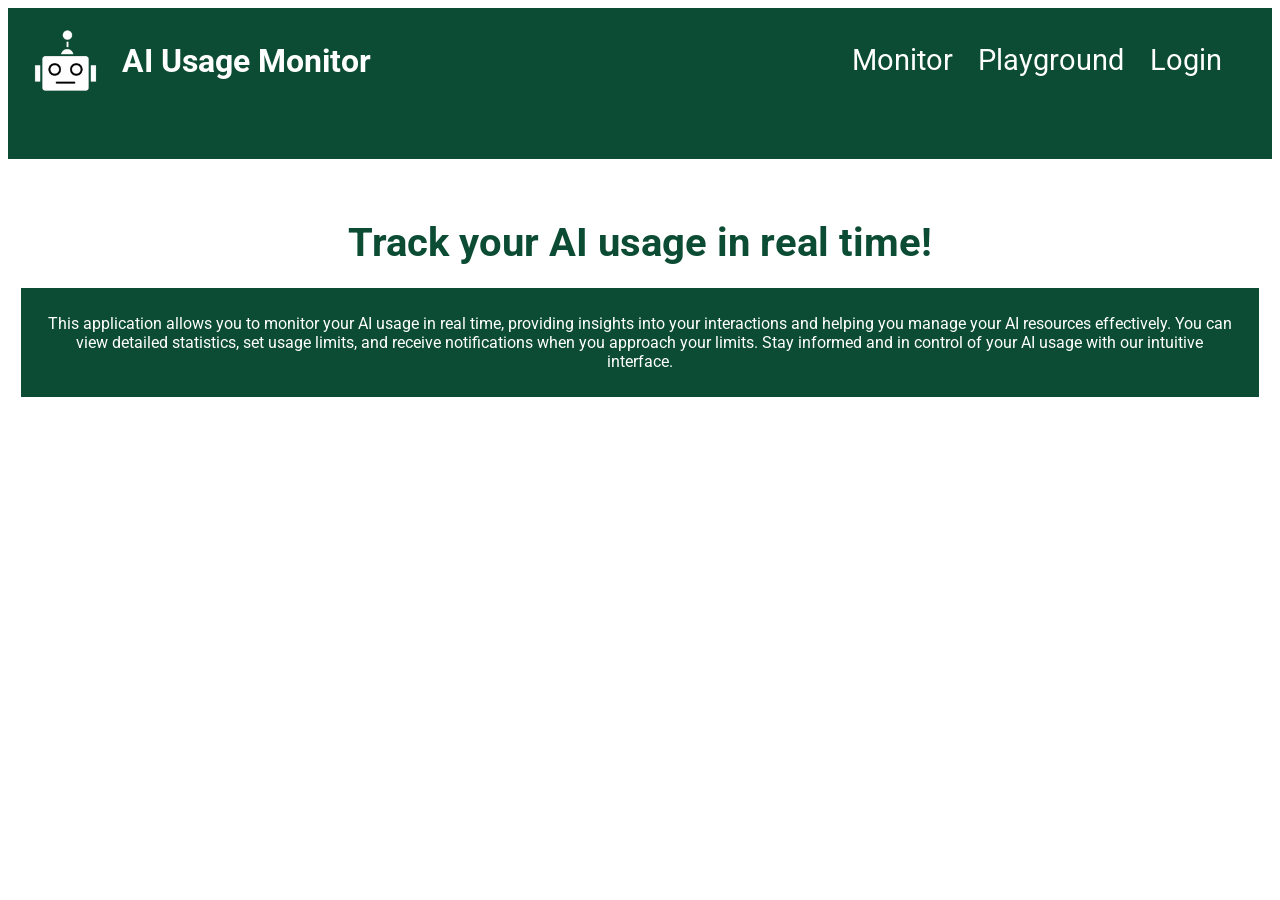
<file: src/frontend/index.html>
<html lang="en">
    <head>
        <title>AI Usage Monitor</title>
        <link href="main.css" rel="stylesheet">
        <meta name="viewport" content="width=device-width, initial-scale=1.0">
    </head>
    <body>
        <div class="topnavcontainer">
            <div class="image"> 
                <a href="index.html"><img style="vertical-align:middle" src="icon.png"></a>
            </div>  
            <div class="navGroup"> 
                <nav>
                    <a style="padding-right: 8%; padding-left: 0%;" class="tnb-nav-btn" href="monitor.html">Monitor</a> 
                    <a style="padding-right: 8%; padding-left: 0%;" class="tnb-nav-btn" href="playground.html">Playground</a>
                    <a style="padding-right: 8%; padding-left: 0%;" class="tnb-nav-btn" href="login.html">Login</a> 
                </nav>
               </div>
               <div class="text">
                <h1>AI Usage Monitor</h1>
            </div>
        </div>
        <h2 style="font-weight: bold;">Track your AI usage in real time!</h2>
        <p>
            This application allows you to monitor your AI usage in real time, providing insights into your interactions and helping you manage your AI resources effectively. You can view detailed statistics, set usage limits, and receive notifications when you approach your limits. Stay informed and in control of your AI usage with our intuitive interface.
        </p>
    </body>
</html>
</file>
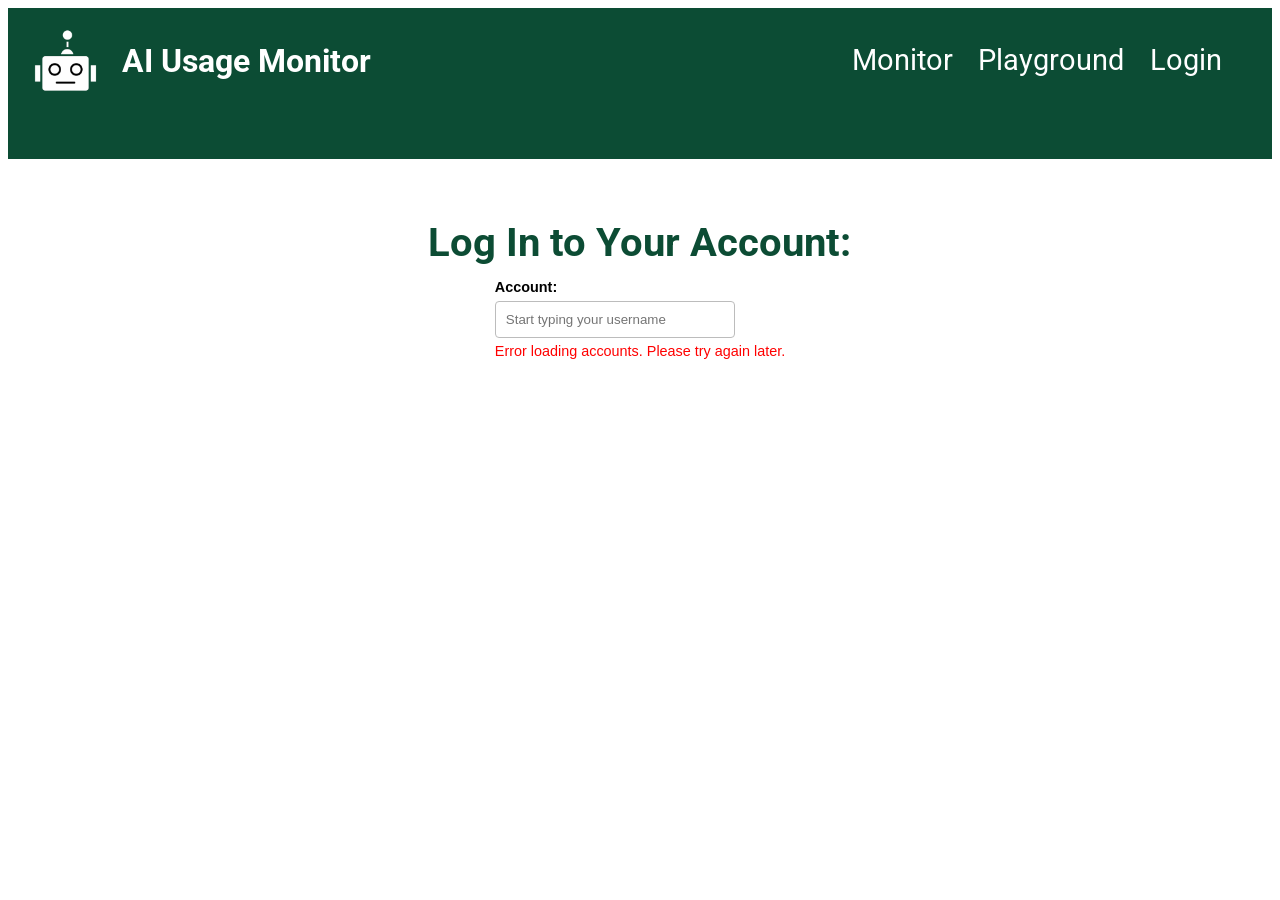
<file: src/frontend/admin.html>
<html lang="en">
    <head>
        <title>AI Usage Monitor</title>
        <link href="main.css" rel="stylesheet">
        <meta name="viewport" content="width=device-width, initial-scale=1.0">
        <style>
            /* Dynamic Responsive Data Table Styling */
            .table-container {
                margin: 30px 20px;
                overflow-x: auto;
                font-family: sans-serif;
            }
            .usage-table {
                width: 100%;
                border-collapse: collapse;
                margin-top: 15px;
                box-shadow: 0 2px 5px rgba(0,0,0,0.1);
            }
            .usage-table th, .usage-table td {
                border: 1px solid #ddd;
                padding: 12px 15px;
                text-align: left;
            }
            .usage-table th {
                background-color: #f4f4f4;
                font-weight: bold;
                color: #333;
            }
            .usage-table tr:nth-child(even) {
                background-color: #f9f9f9;
            }
            .usage-table tr:hover {
                background-color: #f1f1f1;
            }
        </style>
    </head>
    <body>
        <div class="topnavcontainer">
            <div class="image"> 
                <a href="index.html"><img style="vertical-align:middle" src="icon.png"></a>
            </div>
            <div class="navGroup"> 
                <nav>
                    <a style="padding-right: 8%; padding-left: 0%;" class="tnb-nav-btn" href="monitor.html">Monitor</a> 
                    <a style="padding-right: 8%; padding-left: 0%;" class="tnb-nav-btn" href="playground.html">Playground</a>
                    <a style="padding-right: 8%; padding-left: 0%;" class="tnb-nav-btn" href="login.html">Login</a> 
                </nav>
               </div>
               <div class="text">
                <h1>AI Usage Monitor</h1>
            </div>  
        </div>

        <h2 style="font-weight: bold; margin-left: 20px; margin-top: 20px;">Total student usage this month</h2>
        <h3 style="font-weight: bold; margin-left: 20px;">Years 7-10</h3>
    
        <div class="overall-data">
            <div class="box">
                <span class="box-heading">Messages Sent</span><br/>
                <span class="box-value" id="messages-sent">...</span>
            </div>
            <div class="box">
                <span class="box-heading">Tokens Used</span><br/>
                <span class="box-value" id="tokens-used">...</span>
            </div>
            <div class="box">
                <span class="box-heading">Basic Model Prompts</span><br/>
                <span class="box-value" id="basic-model-used">...</span>
            </div>
            <div class="box">
                <span class="box-heading">Pro Model Prompts</span><br/>
                <span class="box-value" id="pro-model-used">...</span>
            </div>
            <div class="box">
                <span class="box-heading">Total Cost</span><br/>
                <span class="box-value" id="message-cost">...</span>
            </div>
            <div class="box">
                <span class="box-heading">Cost/1k tokens</span><br/>
                <span class="box-value" id="average-cost">...</span>
            </div>
        </div>

        <!-- Student-by-Student Live Data Rows Table -->
        <div class="table-container">
            <h2 style="font-weight: bold;">Student-by-Student Breakdowns</h2>
            <table class="usage-table" id="studentUsageTable">
                <thead>
                    <tr>
                        <th>Student ID</th>
                        <th>Username</th>
                        <th>Messages Sent</th>
                        <th>Total Tokens</th>
                        <th>Basic Prompts</th>
                        <th>Pro Prompts</th>
                        <th>Total Cost</th>
                    </tr>
                </thead>
                <tbody>
                    <tr>
                        <td colspan="7" style="text-align: center;">Loading student-by-student records...</td>
                    </tr>
                </tbody>
            </table>
        </div>

       <script>
    // 1. Retrieve the session payload from localStorage
    const sessionData = localStorage.getItem('currentUser');
    
    // 2. Enforce authentication safeguard context
    if (!sessionData) {
        alert('Please log in first.');
        window.location.href = 'login.html';
    }

    const currentUser = JSON.parse(sessionData);

    if (currentUser.id != 1) {
        alert('Redirecting to studentside');
        window.location.href = 'monitor.html';
    }

    async function loadUsageData() {
        try {
            const response = await fetch(`http://127.0.0.1:8000/students`);
            
            if (!response.ok) {
                throw new Error('Could not fetch student usage details');
            }

            const data = await response.json();
            
            // Extract the list of students array from the response object
            const studentsList = data.students || [];

            // Initialize global accumulators across ALL students for top summary cards
            let grandTotalMessages = 0;
            let grandTotalTokens = 0;
            let grandTotalBasic = 0;
            let grandTotalPro = 0;
            let grandTotalCost = 0;

            const tbody = document.querySelector('#studentUsageTable tbody');
            tbody.innerHTML = ''; // Wipe loading placeholder

            if (studentsList.length === 0) {
                tbody.innerHTML = `<tr><td colspan="7" style="text-align:center;">No student logs tracked this month.</td></tr>`;
                return;
            }

            // Loop and build custom table row length matching the explicit number of fetched students
            studentsList.forEach(student => {
                
                // Extract metrics safely for this individual student
                const tokenUsage = student.token_usage || {};
                const userMessages = (tokenUsage.user && tokenUsage.user.all) ? tokenUsage.user.all.length : 0;
                const rawTokens = tokenUsage.raw_tokens || 0;
                const studentCost = tokenUsage.cost || 0;

                // Extract basic and pro user prompt array counts from models_usage
                const modelsUsage = student.models_usage || {};
                const basicPrompts = (modelsUsage.basic && modelsUsage.basic.user && modelsUsage.basic.user.all) ? modelsUsage.basic.user.all.length : 0;
                const proPrompts = (modelsUsage.pro && modelsUsage.pro.user && modelsUsage.pro.user.all) ? modelsUsage.pro.user.all.length : 0;

                // Aggregate towards overall overview totals
                grandTotalMessages += userMessages;
                grandTotalTokens += rawTokens;
                grandTotalBasic += basicPrompts;
                grandTotalPro += proPrompts;
                grandTotalCost += studentCost;

                // Create a standard table row item for this student record
                const row = document.createElement('tr');
                row.innerHTML = `
                    <td>${student.id}</td>
                    <td><strong>${student.user_name}</strong></td>
                    <td>${userMessages}</td>
                    <td>${rawTokens.toLocaleString()}</td>
                    <td>${basicPrompts}</td>
                    <td>${proPrompts}</td>
                    <td>$${studentCost.toFixed(4)}</td>
                `;
                tbody.appendChild(row);
            });

            // Update top metric boxes with unified data
            document.getElementById('messages-sent').innerText = grandTotalMessages.toLocaleString();
            document.getElementById('tokens-used').innerText = grandTotalTokens.toLocaleString();
            document.getElementById('basic-model-used').innerText = grandTotalBasic.toLocaleString();
            document.getElementById('pro-model-used').innerText = grandTotalPro.toLocaleString();
            document.getElementById('message-cost').innerText = `$${grandTotalCost.toFixed(4)}`;
            document.getElementById('average-cost').innerText = (grandTotalCost/(grandTotalTokens/1000)).toFixed(4);

        } catch (error) {
            console.error("Error connecting to backend API:", error);
            document.getElementById('messages-sent').innerText = 'Err';
            document.getElementById('tokens-used').innerText = 'Err';
            document.getElementById('basic-model-used').innerText = 'Err';
            document.getElementById('pro-model-used').innerText = 'Err';
            document.getElementById('message-cost').innerText = 'Err';
            document.getElementById('average-cost').innerText = 'Err';
            
            const tbody = document.querySelector('#studentUsageTable tbody');
            tbody.innerHTML = `<tr><td colspan="7" style="text-align:center; color:red;">Failed to build data rows due to API error.</td></tr>`;
        }
    }
    window.addEventListener('DOMContentLoaded', loadUsageData);
    </script>
    </body>
</html>
</file>
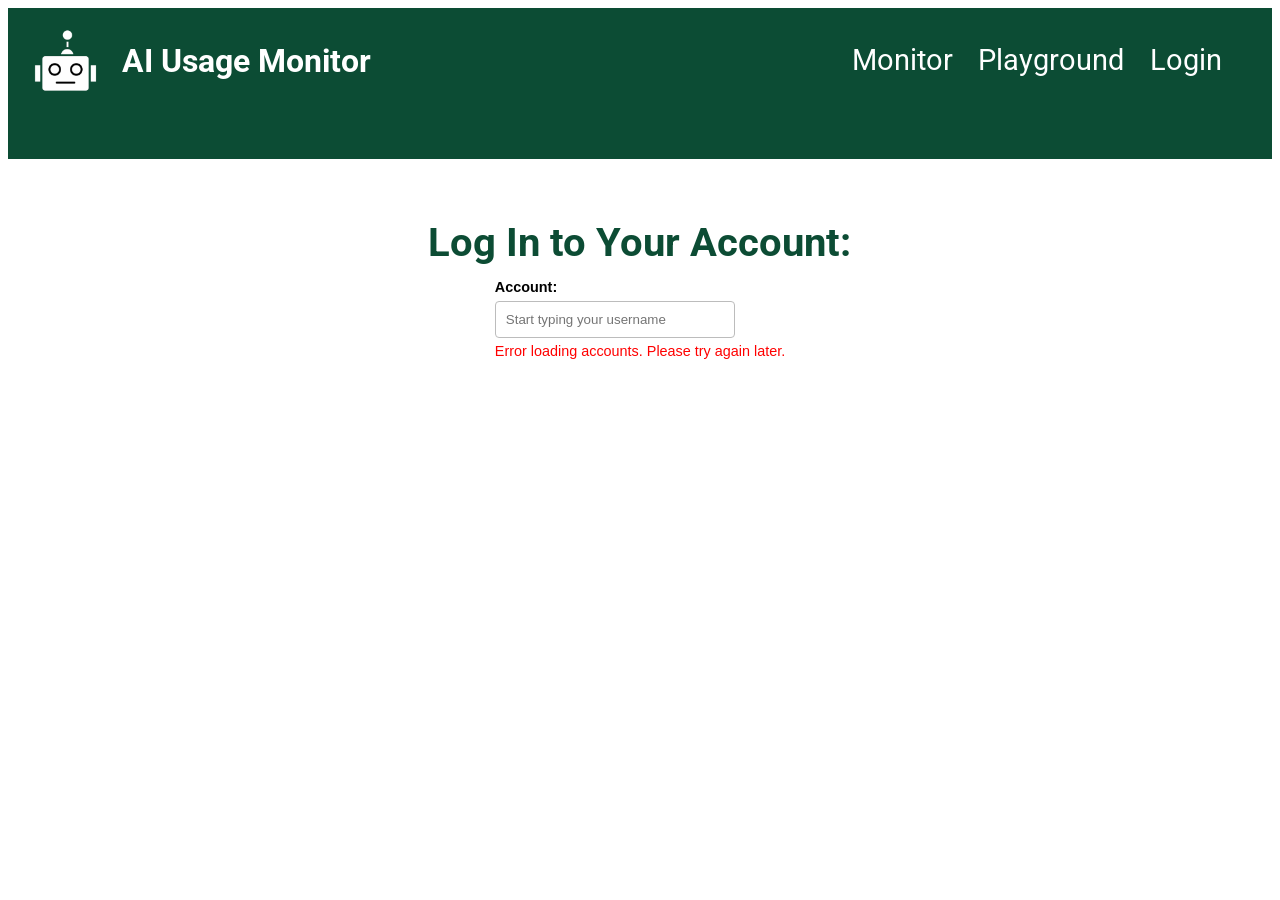
<file: src/frontend/login.html>
<html lang="en">
<head>
    <title>AI Usage Monitor</title>
    <link href="main.css" rel="stylesheet">
    <meta name="viewport" content="width=device-width, initial-scale=1.0">
</head>
<body>
    <div class="topnavcontainer">
        <div class="image"> 
                <a href="index.html"><img style="vertical-align:middle" src="icon.png"></a>
            </div>
        <div class="navGroup">
            <nav>
                <a style="padding-right: 8%; padding-left: 0%;" class="tnb-nav-btn" href="monitor.html">Monitor</a>
                <a style="padding-right: 8%; padding-left: 0%;" class="tnb-nav-btn" href="playground.html">Playground</a>
                <a style="padding-right: 8%; padding-left: 0%;" class="tnb-nav-btn" href="login.html">Login</a>
            </nav>
        </div>
        <div class="text">
            <h1>AI Usage Monitor</h1>
        </div>
    </div>

    <h2 style="font-weight: bold;">Log In to Your Account:</h2>
    
    <div class="login-wrapper" style="font-family: sans-serif; max-width: 300px; align-items: center;">
        <div id="login-container" class="login-form" style="margin-bottom: 15px; align-items: center;">
            <label for="account-input" style="display: block; margin-bottom: 6px; font-size: 0.9rem; font-weight: bold;">Account:</label>
            <input id="account-input" type="text" list="user-list" placeholder="Start typing your username" autocomplete="off" style="box-sizing: border-box; width: 240px; padding: 10px; border: 1px solid #bcbcbc; border-radius: 4px;">
            <datalist id="user-list"></datalist>
            <div id="account-message" role="status" style="font-size: 0.9rem; margin-top: 5px;"></div>
        </div>

        <div id="password-container" style="display: none; flex-direction: column; gap: 10px; width: 240px;">
            <label for="password-input" style="font-size: 0.9rem; font-weight: bold;">Password:</label>
            <input type="password" id="password-input" placeholder="Enter password" style="padding: 10px; border: 1px solid #bcbcbc; border-radius: 4px;">
            <button id="submit-login" style="padding: 10px; background-color: #0c4c34; color: white; border: none; border-radius: 4px; cursor: pointer; font-weight: bold;">
                Sign In
            </button>
            <div id="login-message" style="font-size: 0.9rem; margin-top: 5px;"></div>
        </div>
    </div>

    <script>
        document.addEventListener('DOMContentLoaded', () => {
            const accountInput = document.getElementById('account-input');
            const userList = document.getElementById('user-list');
            const accountMessage = document.getElementById('account-message');
            
            const passwordContainer = document.getElementById('password-container');
            const passwordInput = document.getElementById('password-input');
            const submitLogin = document.getElementById('submit-login');
            const loginMessage = document.getElementById('login-message');
            
            let selectedUser = null;
            let students = [];

            if (!accountInput || !userList || !accountMessage || !passwordContainer || !passwordInput || !submitLogin || !loginMessage) return;

            function updateAccountSelection() {
                const username = accountInput.value.trim().toLowerCase();
                const matchingUser = students.find(student => student.user_name.toLowerCase() === username) || null;

                if (matchingUser !== selectedUser) {
                    selectedUser = matchingUser;
                    passwordInput.value = '';
                    loginMessage.textContent = '';
                }

                passwordContainer.style.display = selectedUser ? 'flex' : 'none';
            }

            fetch('http://127.0.0.1:8000/students')
                .then(response => {
                    if (!response.ok) throw new Error('Could not load accounts');
                    return response.json();
                })
                .then(apiResponse => {
                    const studentsArray = Array.isArray(apiResponse) ? apiResponse : (apiResponse.students || apiResponse.data || Object.values(apiResponse));
                    
                    if (!Array.isArray(studentsArray) || studentsArray.length === 0) {
                        accountMessage.style.color = 'red';
                        accountMessage.textContent = 'No accounts found.';
                        return;
                    }

                    students = studentsArray.filter(student =>
                        student && typeof student === 'object' && typeof student.user_name === 'string'
                    );

                    students.forEach(student => {
                        const option = document.createElement('option');
                        option.value = student.user_name;
                        userList.appendChild(option);
                    });

                    if (students.length === 0) {
                        accountMessage.style.color = 'red';
                        accountMessage.textContent = 'No accounts found.';
                    }
                    updateAccountSelection();
                })
                .catch(error => {
                    console.error('Error loading user data:', error);
                    accountMessage.style.color = 'red';
                    accountMessage.textContent = 'Error loading accounts. Please try again later.';
                });

            accountInput.addEventListener('input', () => {
                updateAccountSelection();
            });

            submitLogin.addEventListener('click', () => {
                if (!selectedUser) return;

                if (passwordInput.value === '1234') {
                    loginMessage.style.color = 'green';
                    loginMessage.textContent = 'Success! Redirecting...';
                    
                    localStorage.setItem('currentUser', JSON.stringify({
                        id: selectedUser.id,
                        user_name: selectedUser.user_name,
                        loggedInAt: new Date().toISOString()
                    }));

                    window.location.href = 'monitor.html';
                }
                if (passwordInput.value === '2345') {
                    loginMessage.style.color = 'green';
                    loginMessage.textContent = 'Success! Redirecting...';
                    
                    localStorage.setItem('currentUser', JSON.stringify({
                        id: 1,
                        user_name: 'admin',
                        loggedInAt: new Date().toISOString()
                    }));

                    window.location.href = 'admin.html';
                    }
                else {
                    loginMessage.style.color = 'red';
                    loginMessage.textContent = 'Incorrect password. Hint: Try 1234';
                }
            });
            
            passwordInput.addEventListener('keypress', (e) => {
                if (e.key === 'Enter') {
                    submitLogin.click();
                }
            });
        });
    </script>
</body>
</html>
</file>
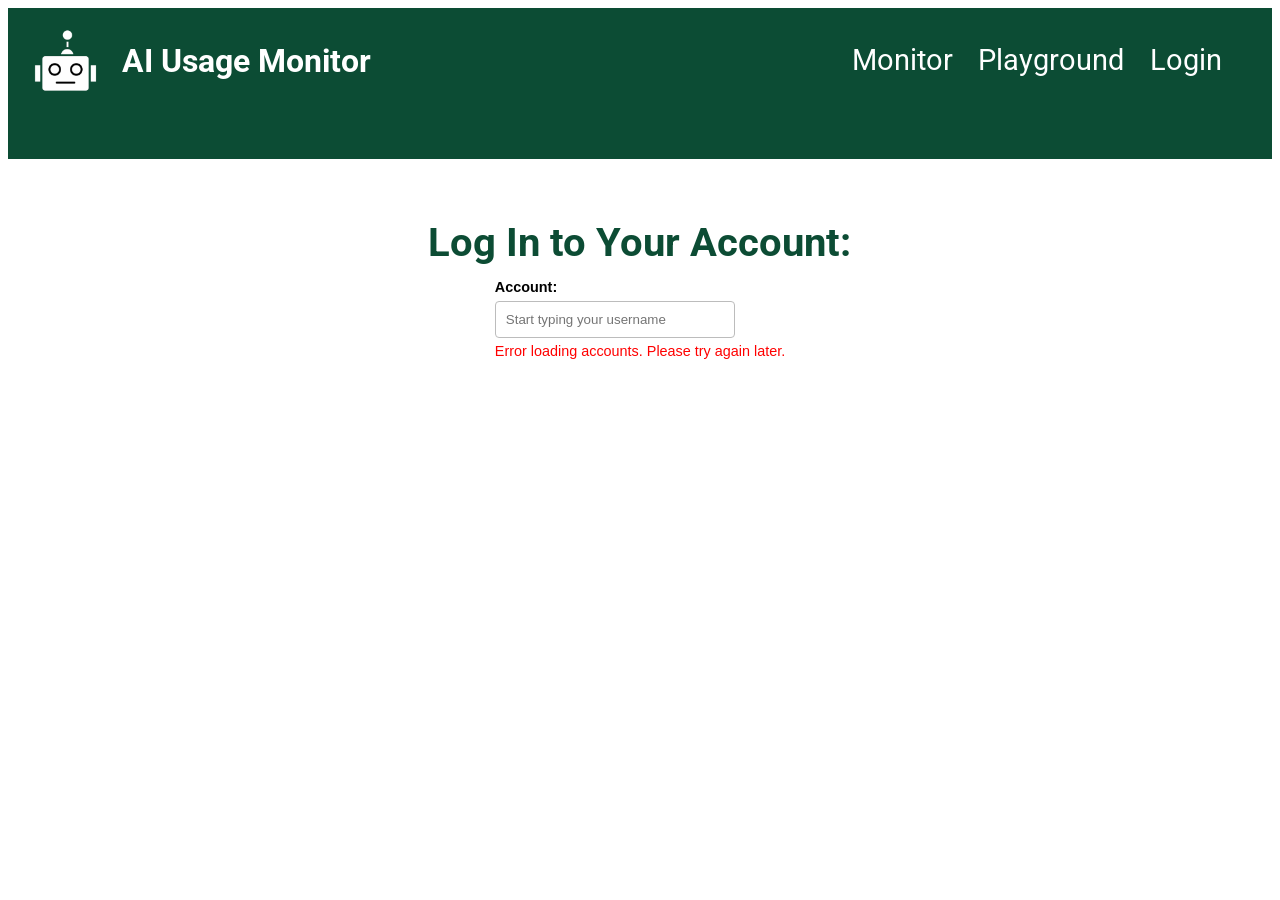
<file: src/frontend/monitor.html>
<html lang="en">
    <head>
        <title>AI Usage Monitor</title>
        <link href="main.css" rel="stylesheet">
        <meta name="viewport" content="width=device-width, initial-scale=1.0">
    </head>
    <body>
        <div class="topnavcontainer">
            <div class="image"> 
                <a href="index.html"><img style="vertical-align:middle" src="icon.png"></a>
            </div>
            <div class="navGroup"> 
                <nav>
                    <a style="padding-right: 8%; padding-left: 0%;" class="tnb-nav-btn" href="monitor.html">Monitor</a> 
                    <a style="padding-right: 8%; padding-left: 0%;" class="tnb-nav-btn" href="playground.html">Playground</a>
                    <a style="padding-right: 8%; padding-left: 0%;" class="tnb-nav-btn" href="login.html">Login</a> 
                </nav>
               </div>
               <div class="text">
                <h1>AI Usage Monitor</h1>
            </div>  
        </div>
        <h2 style="font-weight: bold;">Your Usage This Month</h2>
        <h3 style="font-weight: bold;" id="username">...</h3>
        <div class="grid-container">
            <div class="box">
                <span class="box-heading">Messages Sent</span><br/>
                <span class="box-value" id="messages-sent">...</span>
            </div>
            <div class="box">
                <span class="box-heading">Tokens Used</span><br/>
                <span class="box-value" id="tokens-used">...</span>
            </div>
            <div class="box">
                <span class="box-heading">Liters of water used</span><br/>
                <span class="box-value" id="water-used">...</span>
            </div>
            <div class="box">
                <span class="box-heading">Message Cost</span><br/>
                <span class="box-value" id="message-cost">...</span>
            </div>
        </div>
       <script>
    // 1. Retrieve the session payload from localStorage
    const sessionData = localStorage.getItem('currentUser');
    
    // 2. Enforce authentication safeguard context
    if (!sessionData) {
        // Kick unauthenticated traffic back to login
        alert('Please log in first.');
        window.location.href = 'login.html';
    }

    const currentUser = JSON.parse(sessionData);
    const CURRENT_STUDENT_ID = currentUser.id; 
    const currentName = currentUser.user_name

    // Optional: Personalise your UI by showing their name somewhere
    console.log(`Loading metrics data context dynamically for: ${currentUser.user_name}`);

    async function loadUsageData() {
        try {
            // Inject the dynamic ID straight into the API URL string
            const response = await fetch(`http://127.0.0.1:8000/student/${CURRENT_STUDENT_ID}/usage`);
            
            if (!response.ok) {
                throw new Error('Could not fetch student usage details');
            }

            const data = await response.json();
            const usage = data.usage;
            const totalMessages = usage.user.all.length;
            const waterEstimation = usage.raw_tokens * 0.002;

            document.getElementById('messages-sent').innerText = totalMessages;
            document.getElementById('tokens-used').innerText = usage.raw_tokens.toLocaleString();
            document.getElementById('water-used').innerText = waterEstimation.toFixed(1);
            document.getElementById('message-cost').innerText = `$${usage.cost.toFixed(4)}`;
            document.getElementById('username').innerText = currentName;

        } catch (error) {
            console.error("Error connecting to backend API:", error);
            document.getElementById('messages-sent').innerText = 'Err';
            document.getElementById('tokens-used').innerText = 'Err';
            document.getElementById('water-used').innerText = 'Err';
            document.getElementById('message-cost').innerText = 'Err';
        }
    }
    window.addEventListener('DOMContentLoaded', loadUsageData);
    </script>
    </body>
</html>
</file>
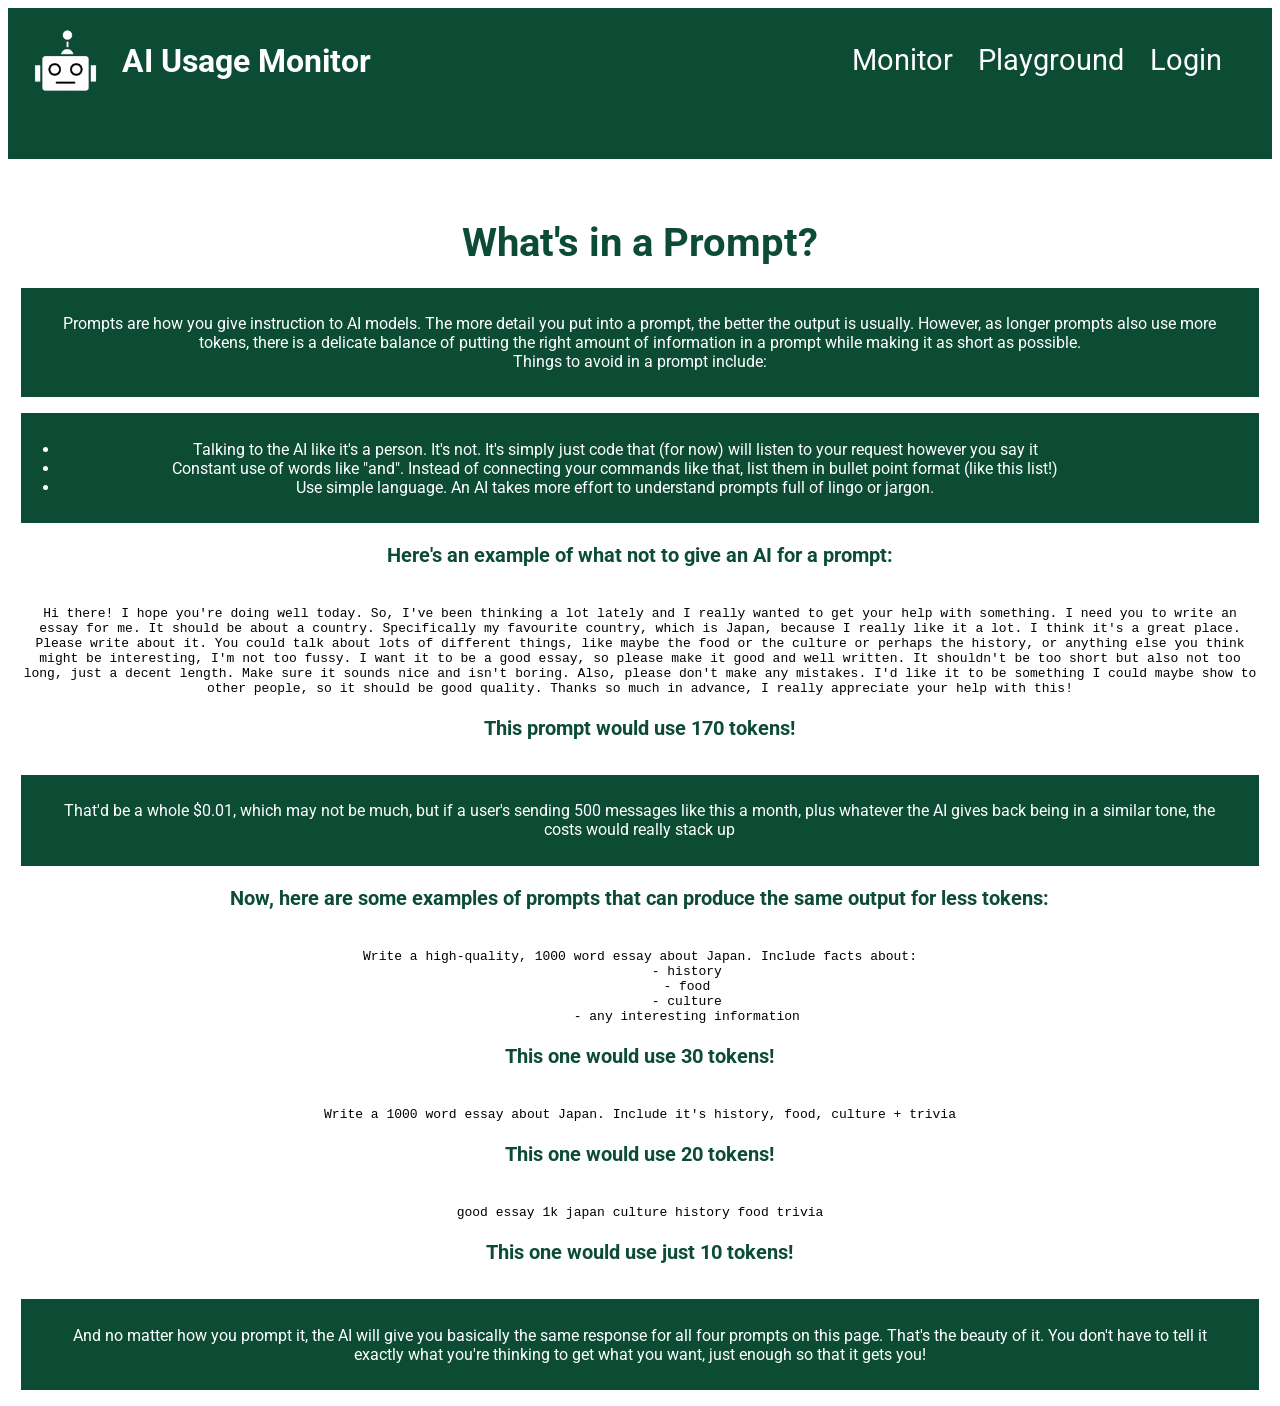
<file: src/frontend/playground.html>
<html lang="en">
    <head>
        <title>AI Usage Monitor</title>
        <link href="main.css" rel="stylesheet">
        <meta name="viewport" content="width=device-width, initial-scale=1.0">
    </head>
    <body>
        <div class="topnavcontainer">
            <div class="image"> 
                <a href="index.html"><img style="vertical-align:middle" src="icon.png"></a>
            </div>
            <div class="navGroup"> 
                <nav>
                    <a style="padding-right: 8%; padding-left: 0%;" class="tnb-nav-btn" href="monitor.html">Monitor</a> 
                    <a style="padding-right: 8%; padding-left: 0%;" class="tnb-nav-btn" href="playground.html">Playground</a>
                    <a style="padding-right: 8%; padding-left: 0%;" class="tnb-nav-btn" href="login.html">Login</a> 
                </nav>
               </div>
               <div class="text">
                <h1>AI Usage Monitor</h1>
            </div>  
        </div>
        <h2 style="font-weight: bold;">What's in a Prompt?</h2>
        <p>
            Prompts are how you give instruction to AI models. The more detail you put into a prompt, the better the output is usually. However, as longer prompts also use more tokens, there is a delicate balance of putting the right amount of information in a prompt while making it as short as possible.<br/>
            Things to avoid in a prompt include:</br></p>
            <ul>
                <li>Talking to the AI like it's a person. It's not. It's simply just code that (for now) will listen to your request however you say it</li>
                <li>Constant use of words like "and". Instead of connecting your commands like that, list them in bullet point format (like this list!) </li>
                <li>Use simple language. An AI takes more effort to understand prompts full of lingo or jargon.</li>
            </ul>
        <h3 style="font-weight: bold;">Here's an example of what not to give an AI for a prompt:</h3>
        <pre>Hi there! I hope you're doing well today. So, I've been thinking a lot lately and I really wanted to get your help with something. I need you to write an essay for me. It should be about a country. Specifically my favourite country, which is Japan, because I really like it a lot. I think it's a great place. Please write about it. You could talk about lots of different things, like maybe the food or the culture or perhaps the history, or anything else you think might be interesting, I'm not too fussy. I want it to be a good essay, so please make it good and well written. It shouldn't be too short but also not too long, just a decent length. Make sure it sounds nice and isn't boring. Also, please don't make any mistakes. I'd like it to be something I could maybe show to other people, so it should be good quality. Thanks so much in advance, I really appreciate your help with this!</pre>
        <h3 style="font-weight: bold;">This prompt would use 170 tokens!</h3>
        <p>That'd be a whole $0.01, which may not be much, but if a user's sending 500 messages like this a month, plus whatever the AI gives back being in a similar tone, the costs would really stack up</p>
        <h3 style="font-weight: bold;">Now, here are some examples of prompts that can produce the same output for less tokens:</h3>
        <pre>Write a high-quality, 1000 word essay about Japan. Include facts about:
            - history
            - food
            - culture
            - any interesting information</pre>
        <h3 style="font-weight: bold;">This one would use 30 tokens!</h3>
        <pre>Write a 1000 word essay about Japan. Include it's history, food, culture + trivia</pre>
        <h3 style="font-weight: bold;">This one would use 20 tokens!</h3>
        <pre>good essay 1k japan culture history food trivia</pre>
        <h3 style="font-weight: bold;">This one would use just 10 tokens!</h3>
        <p>And no matter how you prompt it, the AI will give you basically the same response for all four prompts on this page. That's the beauty of it. You don't have to tell it exactly what you're thinking to get what you want, just enough so that it gets you!</p>
    </body>
</html>
</file>
<file: src/frontend/main.css>
@import url('https://fonts.googleapis.com/css2?family=Roboto');

img {
    width: 6.25%;
    float: left;
    padding-right: 1.39%;
    padding-left: 1.39%;
    padding-top: 1.04%;
}
div.topnavcontainer {
    height: 17.12%;
    background-color: #0c4c34;
    padding: 0%;
}
h1 {
    padding-top: 2.69%;
    padding-left: 0.69%;
    font-size: 200%;
    font-family: roboto;
    vertical-align: middle;
    color: white;
    align-items: middle;
  }
nav {
    font-family: roboto;
    color: white;
    align-items: middle;
    display: inline-table;
    width: 100%;
  }
.navGroup {
    float: right;
    padding-top: 2.8%;
    font-size: 180%;
    padding-right: 8%;
    padding-left: 0%;
  }
a {
    color: white;
    text-decoration: none;
    font-size: 100%;
  }
h2 {
    background-color: white;
    color: #0c4c34;
    width: 93.75%;
    text-align: center;
    padding: 2.08% 2.08% 1.04% 2.08%;
    margin-left: 1.04%;
    margin-right: 1.04%;
    margin-bottom: 0%;
    font-size: 250%;
    align-self: center;
    font-family: roboto;
  }
h3 {
    background-color: white;
    color: #0c4c34;
    width: 93.75%;
    text-align: center;
    padding: 0% 2.08% 2.08% 2.08%;
    margin-left: 1.04%;
    margin-right: 1.04%;
    margin-bottom: 0%;
    font-size: 125%;
    align-self: center;
    font-family: roboto;
  }
.login-wrapper {
    display: flex;
    flex-direction: column;
    align-items: center;
    margin: 0 auto;
  }
p {
    margin-top: 0px;
    background-color: #0c4c34;
    color: white;
    width: 93.75%;
    padding: 2.08% 2.08%;
    margin-top: 0.69%;
    margin-left: 1.04%;
    margin-right: 1.04%;
    text-align: center;
    align-self: center;
    font-family: roboto;
  }
ul {
    margin-top: 0px;
    background-color: #0c4c34;
    color: white;
    width: 93.75%;
    padding: 2.08% 2.08%;
    margin-top: 0.69%;
    margin-left: 1.04%;
    margin-right: 1.04%;
    text-align: center;
    align-self: center;
    font-family: roboto;
  }
li {
    margin-top: 0px;
    background-color: #0c4c34;
    color: white;
    width: 93.75%;
    margin-left: 1.04%;
    margin-right: 1.04%;
    font-family: roboto;
  }
pre {
  white-space: pre-wrap;     
  overflow-wrap: break-word; 
  margin-left: 1.04%;
  margin-right: 1.04%;
  text-align: center;
  align-self: center;
}
.grid-container {
  display: grid;
  width: 90%;
  padding-left: 5%;
  padding-right: 5%;
  column-gap: 2.5%;
  grid-template-columns: repeat(4, 1fr); 
}

.overall-data {
  display: grid;
  width: 90%;
  padding-left: 5%;
  padding-right: 5%;
  column-gap: 2.5%;
  grid-template-columns: repeat(2, 1fr); 
}

.box {
  background-color: #0c4c34;
  color: white;
  padding: 20px;
  text-align: center;
  border-radius: 4px;
  font-family: roboto;
}

.box-heading {
  font-size: 0.75rem;
  text-transform: uppercase;
  letter-spacing: 0.05em;
  color: white;
  font-weight: 600;
  font-family: roboto;
}

.box-value {
  font-size: 1.75rem; 
  font-weight: 700;
  color: white;
  margin-top: 8px; 
  font-family: roboto;
}
</file>
